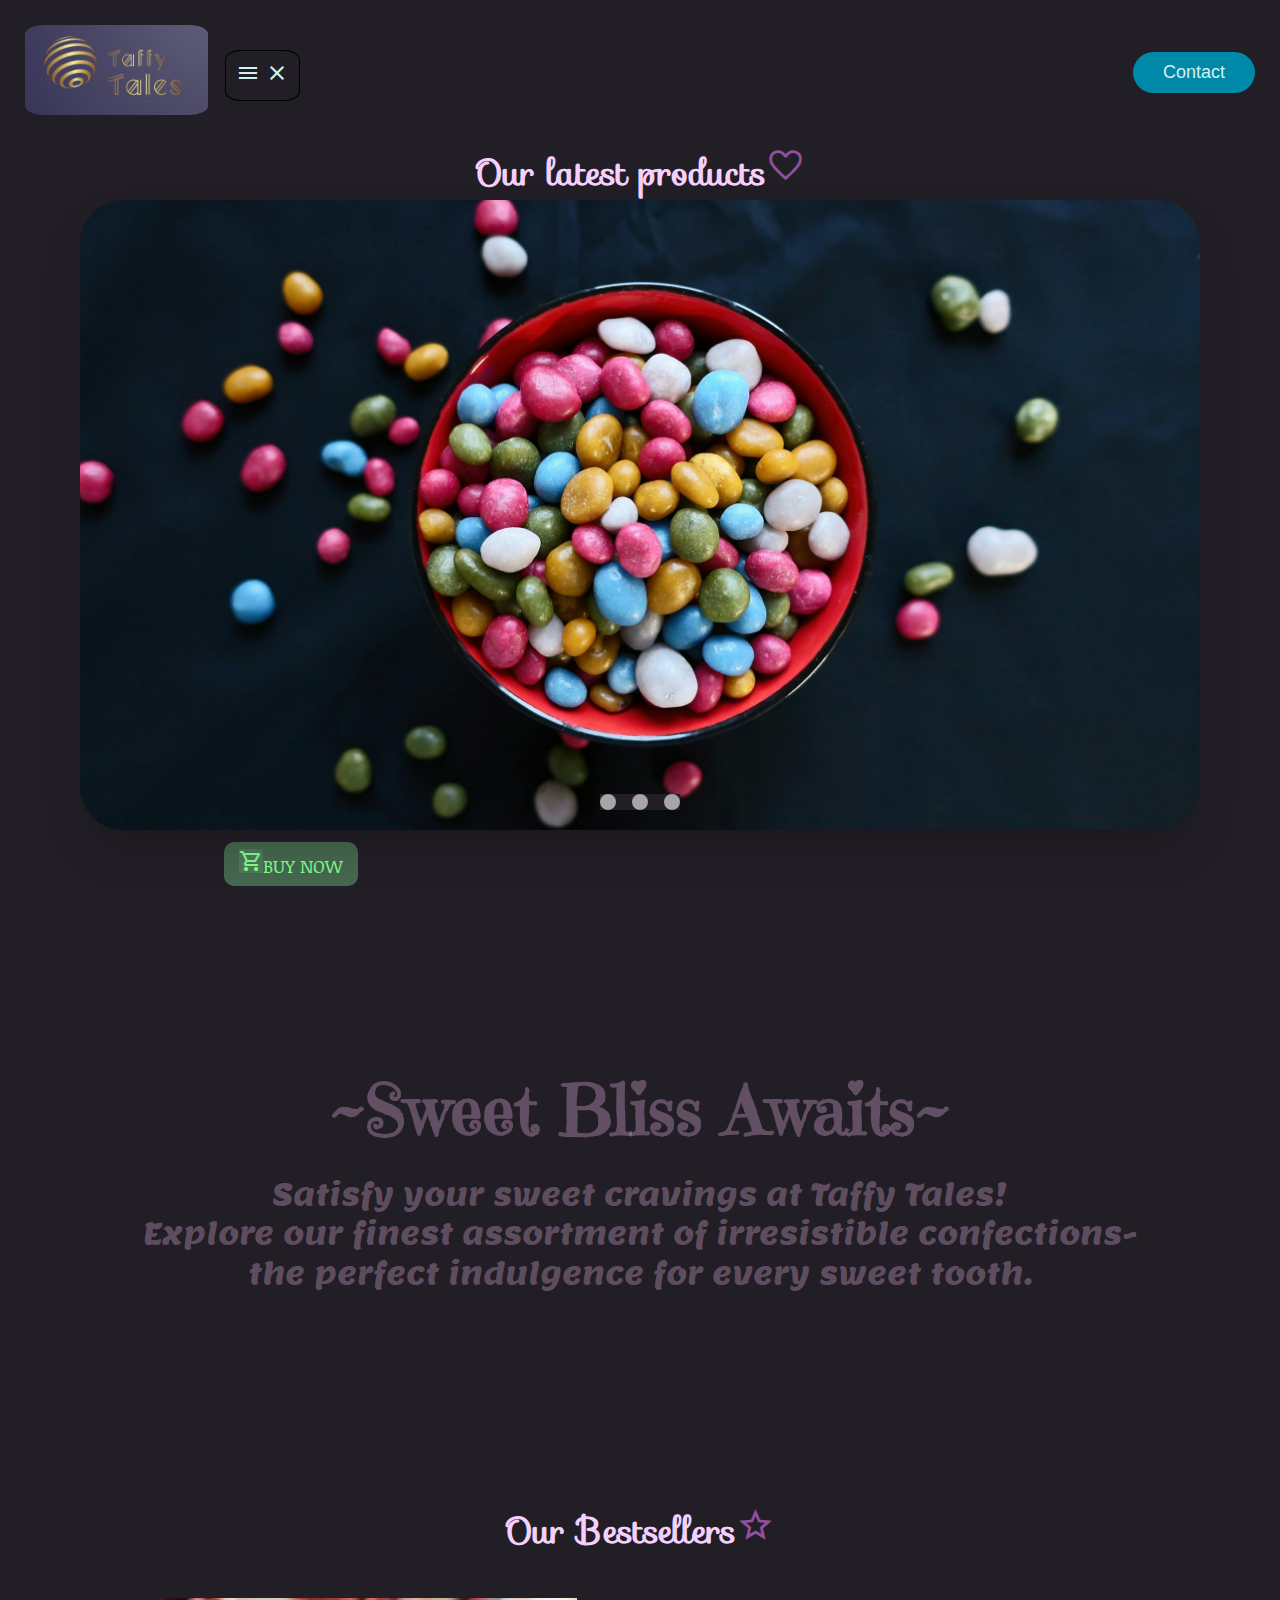
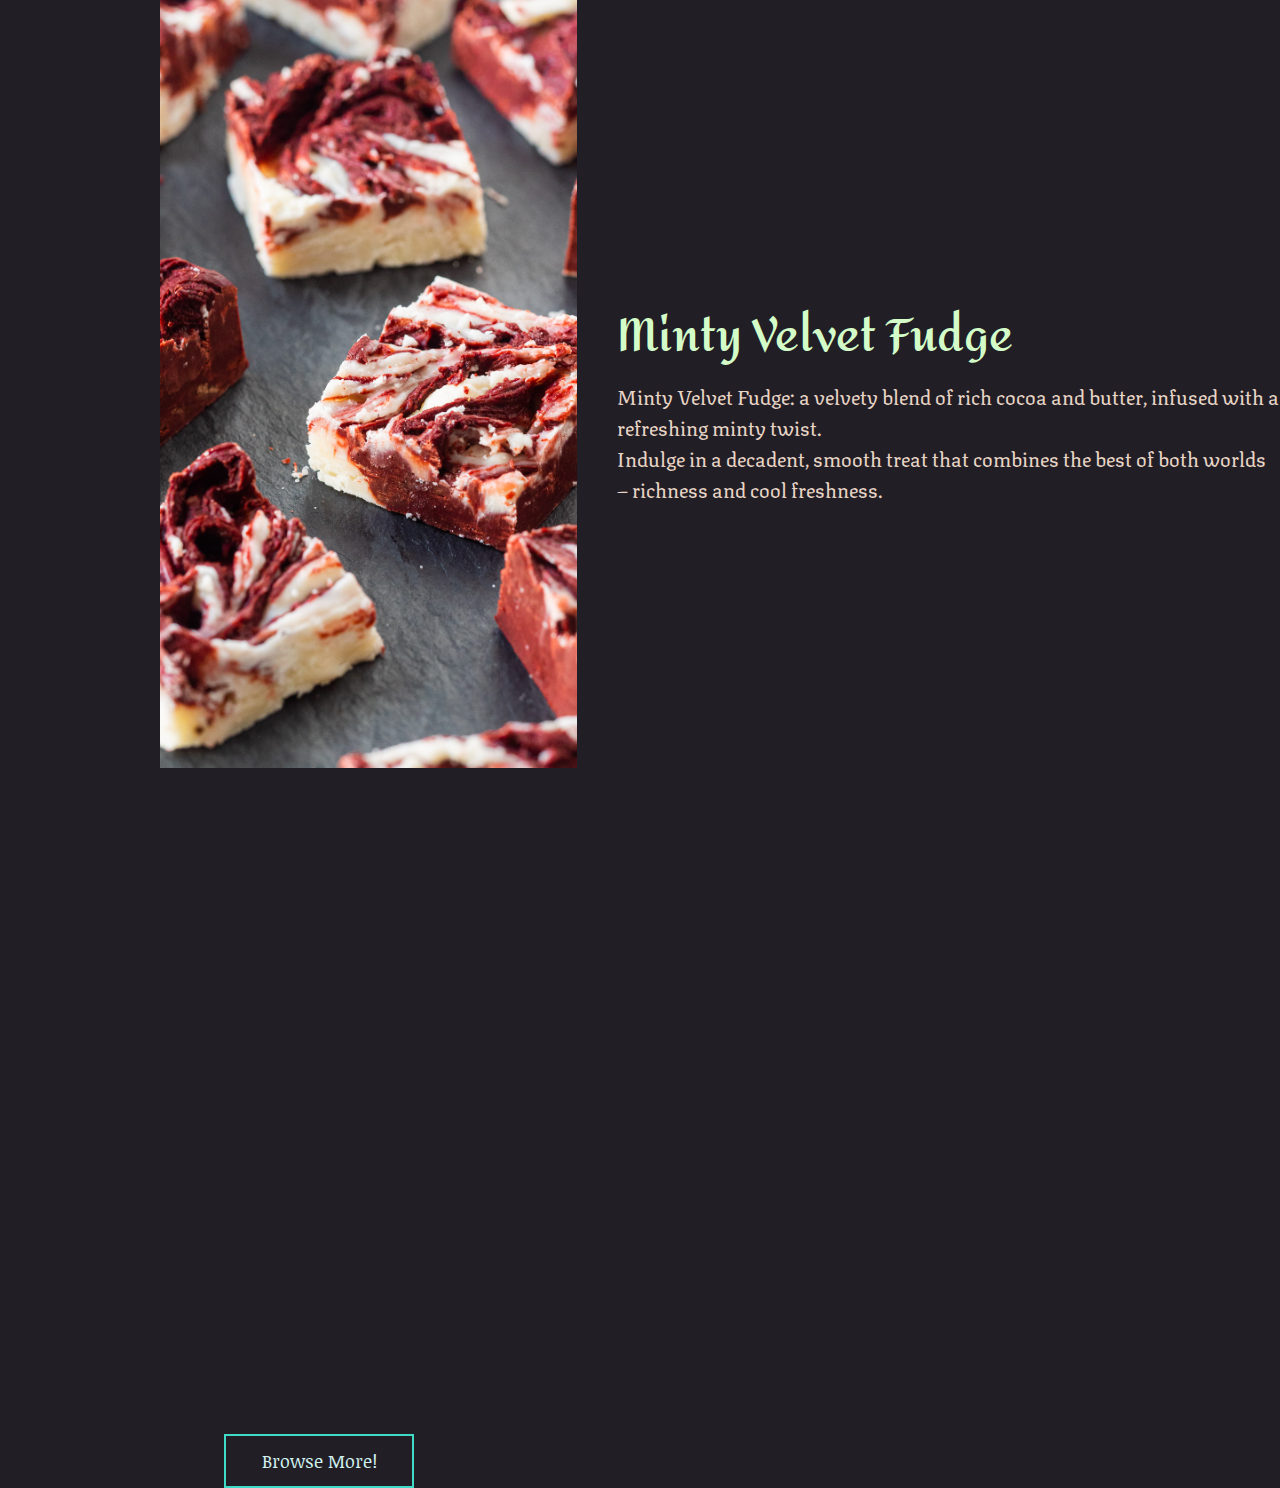
<file: admin/index.html>
<!DOCTYPE html>
<html lang="en">
<head>
    <meta charset="UTF-8">
    <meta name="viewport" content="width=device-width, initial-scale=1.0">
    <title>Website</title>
    <link rel="stylesheet" href="../styles/style.css">
    <link rel="preconnect" href="https://fonts.googleapis.com">
    <link rel="preconnect" href="https://fonts.gstatic.com" crossorigin>
    <link href="https://fonts.googleapis.com/css2?family=Texturina:opsz,wght@12..72,100&display=swap" rel="stylesheet">  
    <link rel="preconnect" href="https://fonts.googleapis.com">
    <link rel="preconnect" href="https://fonts.gstatic.com" crossorigin>
    <link href="https://fonts.googleapis.com/css2?family=Amita&display=swap" rel="stylesheet">
    <link href="https://fonts.googleapis.com/icon?family=Material+Icons"
      rel="stylesheet">
    <link rel="stylesheet" href="https://fonts.googleapis.com/css2?family=Material+Symbols+Outlined:opsz,wght,FILL,GRAD@20..48,100..700,0..1,-50..200" />
    <link rel="stylesheet" href="https://fonts.googleapis.com/css2?family=Material+Symbols+Outlined:opsz,wght,FILL,GRAD@20..48,100..700,0..1,-50..200" />
    <link rel="stylesheet" href="https://fonts.googleapis.com/css?family=Sofia">
    <script src="../functionality/index.js" defer></script>
    <link rel="preconnect" href="https://fonts.googleapis.com">
    <link rel="preconnect" href="https://fonts.gstatic.com" crossorigin>
    <link href="https://fonts.googleapis.com/css2?family=Emilys+Candy&display=swap" rel="stylesheet">
    <link rel="preconnect" href="https://fonts.googleapis.com">
    <link rel="preconnect" href="https://fonts.gstatic.com" crossorigin>
    <link href="https://fonts.googleapis.com/css2?family=Lemon&display=swap" rel="stylesheet">
    <link rel="preconnect" href="https://fonts.googleapis.com">
    <link rel="preconnect" href="https://fonts.gstatic.com" crossorigin>
    <link href="https://fonts.googleapis.com/css2?family=Noticia+Text:ital@1&display=swap" rel="stylesheet">
    <link rel="stylesheet" href="https://fonts.googleapis.com/css2?family=Material+Symbols+Outlined:opsz,wght,FILL,GRAD@20..48,100..700,0..1,-50..200" />
</head>

<body>
    <!--navigation-->
    <header>
        <!--Hamburger menu-->
        <button class="hamburger">
            <i class="hbgIcon material-icons">menu</i>
            <i class="closeIcon material-icons">close</i>
        </button>
        
        <!--Horizontal navigation bar-->
        <div class="horibar">
        <a href="./index.html"><img id="logo" src="../assets/Logo.png" alt="logo"></a>
        <nav>
            <ul class="nav__links">
                <li><a class ="navItems" href="#">Our Products</a></li>
                <li><a class ="navItems" href="#">Store Locations</a></li>
                <li><a class ="navItems" href="#">About</a></li>
            </ul>
        </nav>
        <a href="#"><button id="contact">Contact</button></a>
        </div>
    </header>
  
    <!--Image Slider-->
    <section class="container">
      <h1>Our latest products<span class="material-symbols-outlined">favorite</span></h1>
      <div class="slider-wrapper">
        <div class="slider">
          <img id="slide-1" src="../assets/candy-1.jpeg" alt="Image of candy">
          <img id="slide-2" src="../assets/candy-2.jpg" alt="Image of chocolate">
          <img id="slide-3" src="../assets/candy-3.jpg" alt="Image of macarons">
        </div>
        <div class="slider-nav">
            <a href="#slide-1"></a>
            <a href="#slide-2"></a>
            <a href="#slide-3"></a>
        </div>
      </div>
    </section>
    
    <!--Link to Our Products Page(Buy Now)-->
    <a href="#"><button id="buyNow"><span class="material-symbols-outlined">shopping_cart</span>BUY NOW</button></a>

    <!--scroll-reveal Intro-->
      <section class="scroll-reveal">
        <h2 class="section-title"><span>~Sweet Bliss Awaits~</span></h2>
          <p>
            <span>
            Satisfy your sweet cravings at Taffy Tales!<br>
            Explore our finest assortment of irresistible confections-<br>
            the perfect indulgence for every sweet tooth.
            </span>
          </p>
      </section>
    
    <!--bestsellers-->
    <h2 id="bestsellers-header">Our Bestsellers<span class="material-symbols-outlined">star</span></h2>
    <div id="fudge">
      <div id="best-1-parent">
        <img id= "best-1" src="../assets/velvet_fudge.jpg" alt="Picture of Minty Velvet Fudge">
      </div>
      <div id="text-1">
        <h3>Minty Velvet Fudge</h3>
        <p>Minty Velvet Fudge: a velvety blend of rich cocoa and butter, infused with a refreshing minty twist.<br>
          Indulge in a decadent, smooth treat that combines the best of both worlds – richness and cool freshness.</p>
      </div>
    </div>
  
    <div id="bestsellers" class="sequence">
      <div id="drops" class="hidden">
        <img id= "best-2" src="../assets/pistachio.jpg" alt="Picture of Pistachio Dream Drops">
        <h3>Pistachio Dream Drops</h3>
      </div>
      <div id="whisper" class="hidden">
        <img id= "best-3" src="../assets/whitechocwhisper.jpg" alt="Picture of White Chocolate Whisper">
        <h3>White Chocolate Whisper</h3>
      </div>
      <div id="buttons" class="hidden">
        <img id= "best-4" src="../assets/blueberry_buttons.jpg.png" alt="Picture of Blueberry Bliss Buttons">
        <h3>Blueberry Bliss Buttons</h3>
      </div>
    </div>

    <!--2nd Link to Our Products Page(Browse More)-->
    <a href="#"><button id="browseMore">Browse More!</button>


</body>
</html>
</file>
<file: styles/style.css>
* {
    box-sizing: border-box;
    margin:0;
    padding:0;
    background-color: rgb(34, 30, 38);
}

/* nav bar */
#logo{
    height:90px;
    border-radius: 10%;
}

li, a, button{
    font-family: sans-serif;
    font-size: 18px;
    font-weight: 500;
    color: #d0f2f0;
    text-decoration: none;
}

.horibar{
    display: flex;
    justify-content: space-between;
    align-items: center;
    padding: 25px;
}

.nav__links{
    list-style: none;
    transform: translateY(-1000%);
    transition: transform 0.2s;
    z-index: 99;
}

.showMenu{
    transform: translateY(0)
}

.nav__links li{
    display: inline-block;
    padding: 0px 25px;
}

.nav__links li a{
    transition: color 0.3s ease 0s;
}

.nav__links li a:hover{
    color: #e7a2f7;
    font-weight: 200;
    font-style: italic;
}

#contact{
    padding: 10px 30px;
    background-color: rgba(0,136,169,1);
    border: none;
    border-radius: 50px;
    cursor: pointer;
    transition: all 0.3s ease 0s;
}

#contact:hover{
    background-color: rgba(0,136,169,0.5);
}

.hamburger {
    position:absolute;
    z-index: 100;
    top: 50px;
    left: 225px;
    padding: 10px;
    border: black solid 1px;
    background: rgb(34, 30, 38);
    cursor: pointer;
    border-radius:20%;
}

.closeIcon {
    display: none;
}

p{
    font-size: 50px;
}


/* Image Slider */
.container h1{
    font-size:35px;
    font-family: "Sofia";
    text-align: center;
    color: #f5d0fd;
}

.container h1 .material-symbols-outlined{
    font-size: 39px;
    color: #8f509e;
}

.slider-wrapper{
    position:relative;
    max-width:70rem;
    margin:0 auto;
}

.slider{
    display:flex;
    aspect-ratio: 16/9;
    overflow-x:hidden;
    scroll-snap-type: x mandatory;
    scroll-behavior: smooth;
    box-shadow: 0 1.5rem 3rem -0.75rem hsla(0, 0%, 0%, 0.25);
    border-radius: 2.7rem;
}

.slider img{
    flex: 1 0 100%;
    scroll-snap-align: start;
    object-fit:cover;
}

.slider-nav{
    display:flex;
    column-gap:1rem;
    position:absolute;
    bottom:1.25rem;
    left:50%;
    transform:translateX(-50%);
    z-index:1;
}

.slider-nav a{
    width: 1rem;
    height: 1rem;
    border-radius:50%;
    background-color: #fff;
    opacity: 0.6;
    transition:opacity ease 250ms;
}

.slider-nav a:hover{
    opacity:1;
}

/*scroll reveal Intro*/
.scroll-reveal h2{
    margin-top: 190px;
    font-size:4.3rem;
    line-height: 1;
    text-align: center;
    font-family: 'Emilys Candy', serif;
}

.scroll-reveal p{
    margin-top: 30px;
    font-size: 1.9rem;
    line-height:1.3;
    max-width: 50em;
    margin-inline: auto;
    text-align: center;
    font-family: 'Lemon', serif;
}

.scroll-reveal span {
    color: hsla(309, 84%, 87%, 0.3);
    background-clip: text;
    background-repeat: no-repeat;
    background-size: 0% 100%;
    background-image: linear-gradient(90deg,rgb(64, 174, 188),rgb(208, 206, 142));
    animation: scroll-reveal linear forwards;
    animation-timeline: view();
}

.scroll-reveal h2 span{
  animation-range-start:cover 30vh;
  animation-range-end:cover 60vh;
}

.scroll-reveal p span{
  animation-range-start:cover 48.7vh;
  animation-range-end:cover 80vh;
}

@keyframes scroll-reveal{
    to{
      background-size: 100% 100%;
    }
}

/*call to action*/

#buyNow{
    margin-top: 12px;
    margin-left:17.5%;
    padding: 7px 15px;
    background-color: rgba(85, 135, 97, 0.7);
    border: none;
    border-radius: 10px;
    cursor: pointer;
    transition: all 0.3s ease 0s;
    color: #83ff8d;
    font-family: 'Noticia Text', serif;
    transition: 1s;
}

#buyNow span{
    background-color: rgba(85, 135, 97, 0.6);
}

#buyNow:hover{
    color: #fff6dd;
    border-radius: 20px;
}

/*bestsellers flexbox & grid*/

#bestsellers-header{
    margin-top: 210px;
    font-size:35px;
    font-family: "Sofia";
    text-align: center;
    color: #f5d0fd;
}

h2 .material-symbols-outlined{
    font-size: 39px;
    color: #8f509e; 
}

#fudge {
    margin-top: 40px;
    display: flex;
    flex-direction: row;
    align-items: center; /* Center items vertically */
    margin-bottom:1.5rem;
}

#best-1-parent{
    overflow: hidden;
    position: relative;
    width: 50rem;
    height: 50rem;
    margin-right: 40px;
}

#best-1 {
    width: 100%;
    max-width: 100%; 
    margin-right: 10px;
    margin-left: 10rem;
    transition: transform 0.3s ease-in-out;
}

#best-1:hover {
    cursor: pointer;
    transform: scale(1.2); /* Zoom in on hover */
}

#text-1 h3{
    font-family: 'Amita', serif ;
    font-size: 45px;
    color:#d3fcc8;
}
#text-1 p{
    font-family: 'Texturina', serif;
    font-size: 20px;
    color: #e8d5c5;
}

#bestsellers{
    display: grid;
    gap: 2rem;
    grid-template-columns: repeat(3,1fr);
    grid-template-rows: 2;
}

#bestsellers img{
    max-width: 100%;
}


#bestsellers h3{
    color:#d3fcc8;
    font-family: 'Amita', serif;
}

#bestsellers img {  /*same size*/
    height: 35rem; /* Set desired height */
    width: 29rem;  /* Set desired width */
    object-fit: cover; /* ensures that the image maintains its aspect ratio while covering the specified dimensions */
}

.hidden{
    opacity: 0;
    filter: blur(5px);
    transform: translateX(-100%);
    transition: all 1s;
}

.show{
    opacity:1;
    filter: blur(0);
    transform: translateX(0);
}

#drops{
    transition-delay:200ms;
}

#whisper{
    transition-delay: 500ms;
}

#buttons{
    transition-delay: 900ms;
}

/*call to action 2*/

#browseMore{
    margin-top: 12px;
    margin-left:17.5%;
    padding: 12px 20px;
    min-width: 190px;
    cursor: pointer;
    background:none;
    border: 2px solid #40dbc7;
    font-family: 'Noticia Text', serif;
}
#browseMore:hover{
    color:#ffd392;
}
</file>
